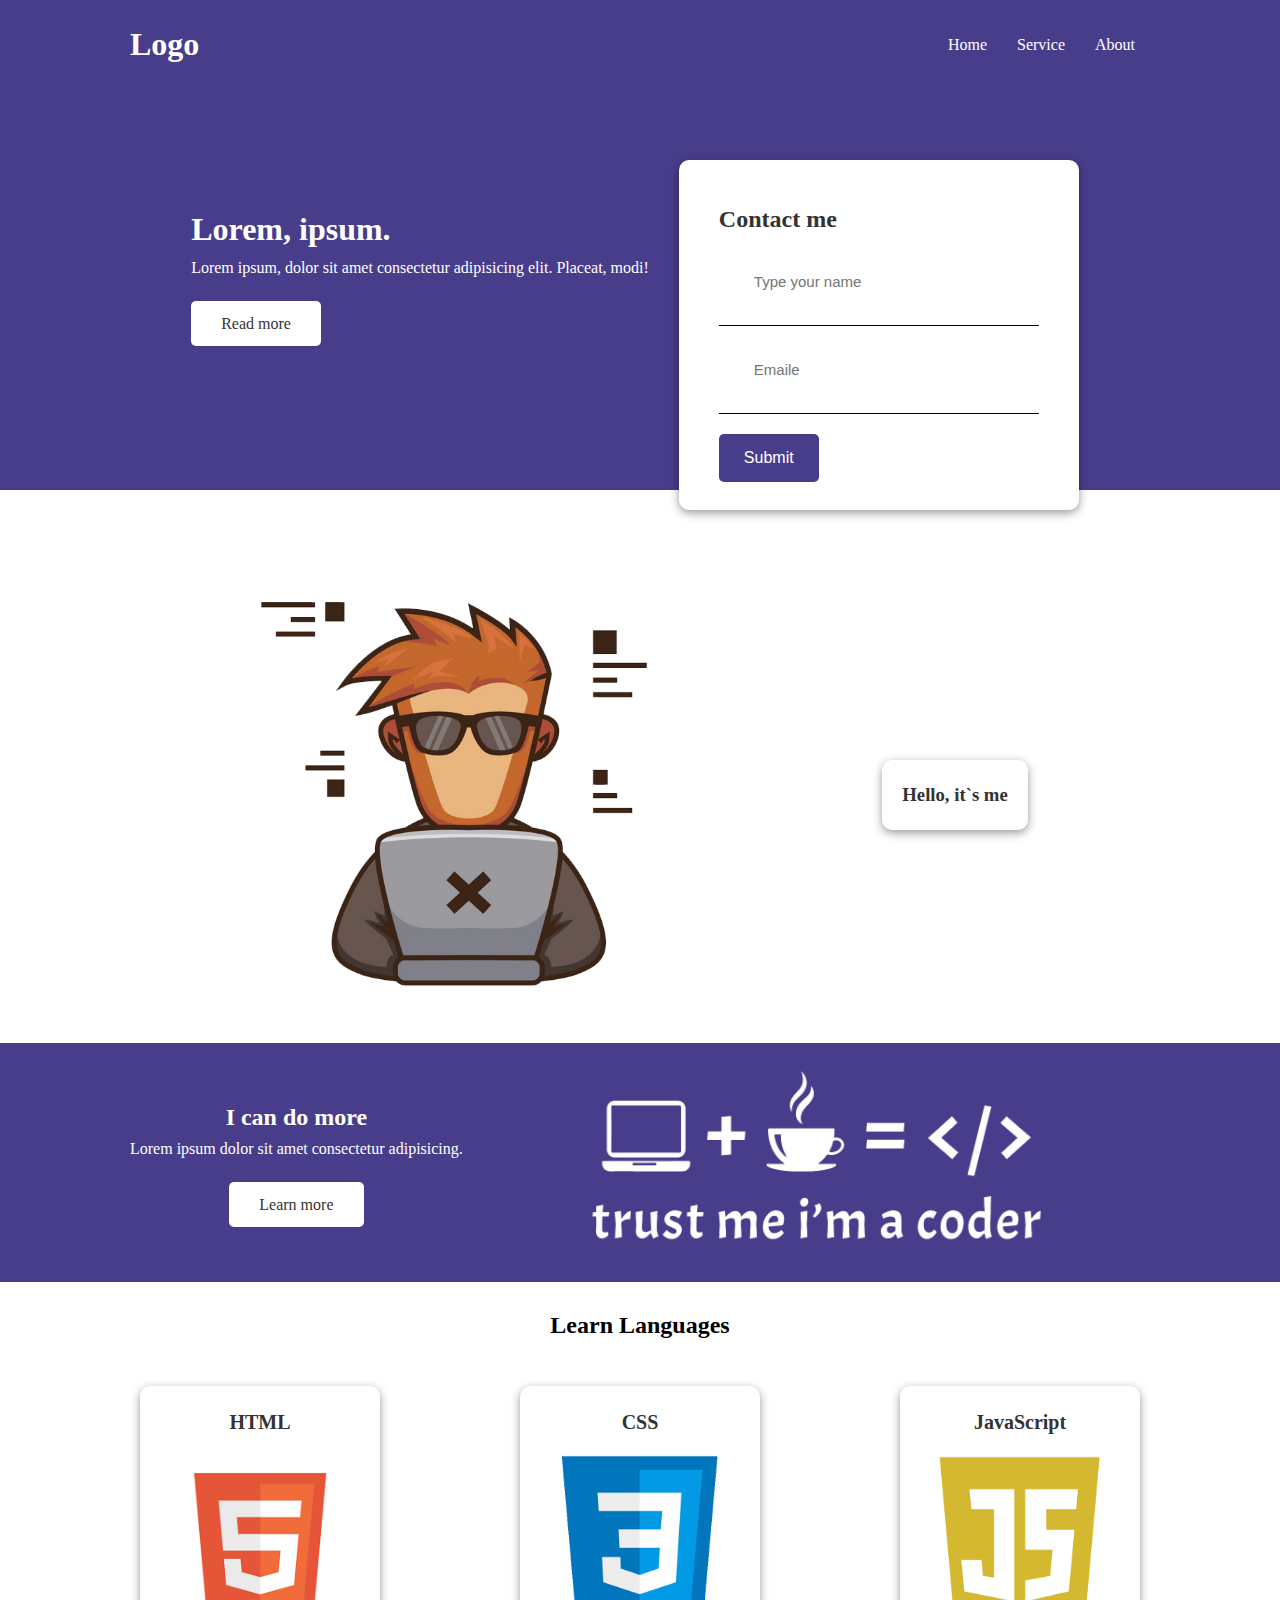
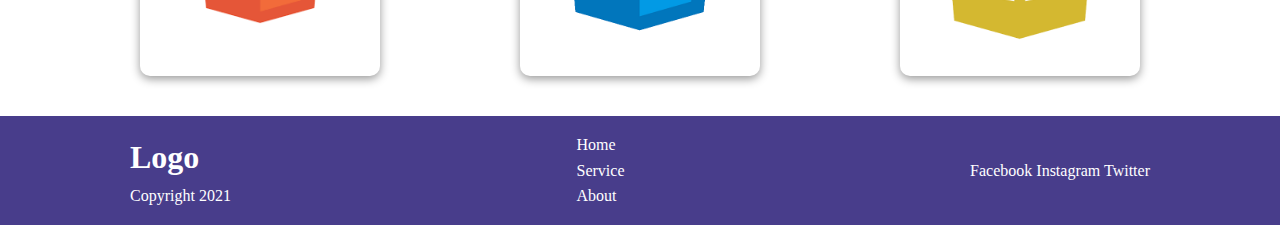
<file: index.html>
<!DOCTYPE html>
<html lang="en">
<head>
    <meta charset="UTF-8">
    <meta http-equiv="X-UA-Compatible" content="IE=edge">
    <meta name="viewport" content="width=device-width, initial-scale=1.0">
    <title>Project 2</title>
    <link rel="stylesheet" href="utility.css">
    <link rel="stylesheet" href="style.css">
    <title>Lesson-site</title>
</head>
<body>
    <div class="navbar">
        <div class="container flex">
            <h1 class="logo">Logo</h1>
            <nav>
                <ul>
                    <li><a href="index.html">Home</a></li>
                    <li><a href="service.html">Service</a></li>
                    <li><a href="about.html">About</a></li>
                </ul>
            </nav>
        </div>
    </div>
    <!-- navbar end -->

    <section class="show">
        <div class="container grid">
            <div class="show-text">
                <h1>Lorem, ipsum.</h1>
                <p>Lorem ipsum, dolor sit amet consectetur adipisicing elit. Placeat, modi!</p>
                <a href="service.html" class="btn btn-out">Read more</a>
            </div>
            <div class="show-form card">
                <h2>Contact me</h2>
                <form action="">
                    <div class="form-control">
                        <input type="name" name="name" placeholder="Type your name" required>
                    </div>

                    <div class="form-control">
                        <input type="email" name="name" placeholder="Emaile" required>
                    </div>

                    <input type="submit" value="Submit" class="btn btn-prime">
                </form>
            </div>
        </div>
    </section>
    <!-- New section -->

    <section class="pic">
        <div class="container grid">
            <img src="img/pic1.png" alt="">
            <div class="card">
                <h3>Hello, it`s me</h3>
            </div>
        </div>
    </section>

    <!-- New section -->
    <section class="more bg-dark my-2 py-2">
        <div class="container grid">
            <div class="text-center">
                <h2>I can do more</h2>
                <p>Lorem ipsum dolor sit amet consectetur adipisicing.</p>
                <a href="about.html" class="btn btn-out">Learn more</a>
            </div>
            <img src="img/pic2.png" alt="">
        </div>
    </section>

    <!-- Language section -->
    <section class="lang ">
        <h2 class="text-center my-2">
            Learn Languages
        </h2> 
        <div class="container flex">
            <div class="card text-center">
            <h4>HTML</h4>
            <img src="img/html.png" alt="">
            </div>
        
            <div class="card text-center">
            <h4>CSS</h4>
            <img src="img/css.png" alt="">
            </div>
        
            <div class="card text-center">
            <h4>JavaScript</h4>
            <img src="img/js.png" alt="">
            </div>
        </div>
    </section>

    <!-- Footer section -->

    <div class="footer bg-dark">
        <div class="container grid grid-3">
            <div>
            <h1>Logo</h1>
            <p>Copyright 2021</p>
            </div>
            <nav>
                <ul>
                    <li><a href="index.html">Home</a></li>
                    <li><a href="Service.html">Service</a></li>
                    <li><a href="about.html;">About</a></li>
                </ul>
            </nav>
            <div class="social">
                <a href="">Facebook</a>
                <a href="">Instagram</a>
                <a href="">Twitter</a>
            </div>
        </div>
    </div>
</body>
</html>
</file>
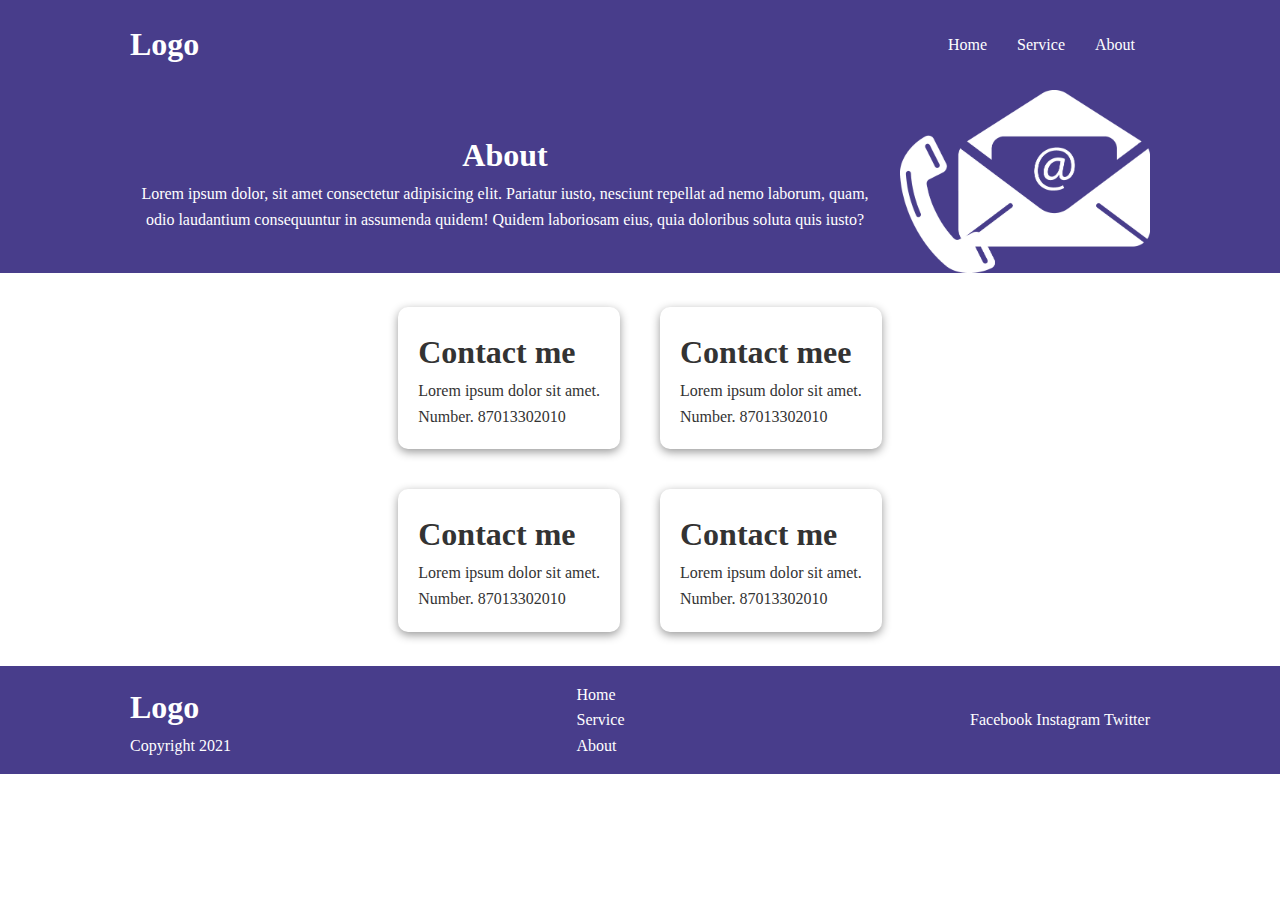
<file: About.html>
<!DOCTYPE html>
<html lang="en">
<head>
    <meta charset="UTF-8">
    <meta http-equiv="X-UA-Compatible" content="IE=edge">
    <meta name="viewport" content="width=device-width, initial-scale=1.0">
    <title>about page</title>
    <link rel="stylesheet" href="utility.css">
    <link rel="stylesheet" href="style.css">

</head>
<body>
    <div class="navbar">
        <div class="container flex">
            <h1 class="logo">Logo</h1>
            <nav>
                <ul>
                    <li><a href="index.html">Home</a></li>
                    <li><a href="service.html">Service</a></li>
                    <li><a href="about.html">About</a></li>
                </ul>
            </nav>
        </div>
    </div>
    <!-- navbar end -->

   <section class="serv bg-dark">
       <div class="container grid">
           <div class="text-center">
               <h1>About</h1>
               <p>Lorem ipsum dolor, sit amet consectetur adipisicing elit. Pariatur iusto, nesciunt repellat ad nemo laborum, quam, odio laudantium consequuntur in assumenda quidem! Quidem laboriosam eius, quia doloribus soluta quis iusto?</p>
           </div>
           <img src="/img/pic5.png" alt="">
       </div>
   </section>

   <section class="serv-niz my-2"></section>
   </section>

   <section class="spisok-about my-2">
       <div class="container grid">
           <div class="card">
               <h1>Contact me</h1>
                   <p>Lorem ipsum dolor sit amet.<br> Number. 87013302010</p>
           </div>

           <div class="card">
            <h1>Contact mee</h1>
                <p>Lorem ipsum dolor sit amet.<br> Number. 87013302010</p>
        </div>

        <div class="card">
            <h1>Contact me</h1>
                <p>Lorem ipsum dolor sit amet.<br> Number. 87013302010</p>
        </div>

        <div class="card">
            <h1>Contact me</h1>
                <p>Lorem ipsum dolor sit amet.<br> Number. 87013302010</p>
        </div>
       </div>
   </section>

    <!-- Footer section -->

    <div class="footer bg-dark">
        <div class="container grid grid-3">
            <div>
            <h1>Logo</h1>
            <p>Copyright 2021</p>
            </div>
            <nav>
                <ul>
                    <li><a href="index.html">Home</a></li>
                    <li><a href="Service.html">Service</a></li>
                    <li><a href="about.html;">About</a></li>
                </ul>
            </nav>
            <div class="social">
                <a href="">Facebook</a>
                <a href="">Instagram</a>
                <a href="">Twitter</a>
            </div>
        </div>
    </div>
</body>
</html>
</file>
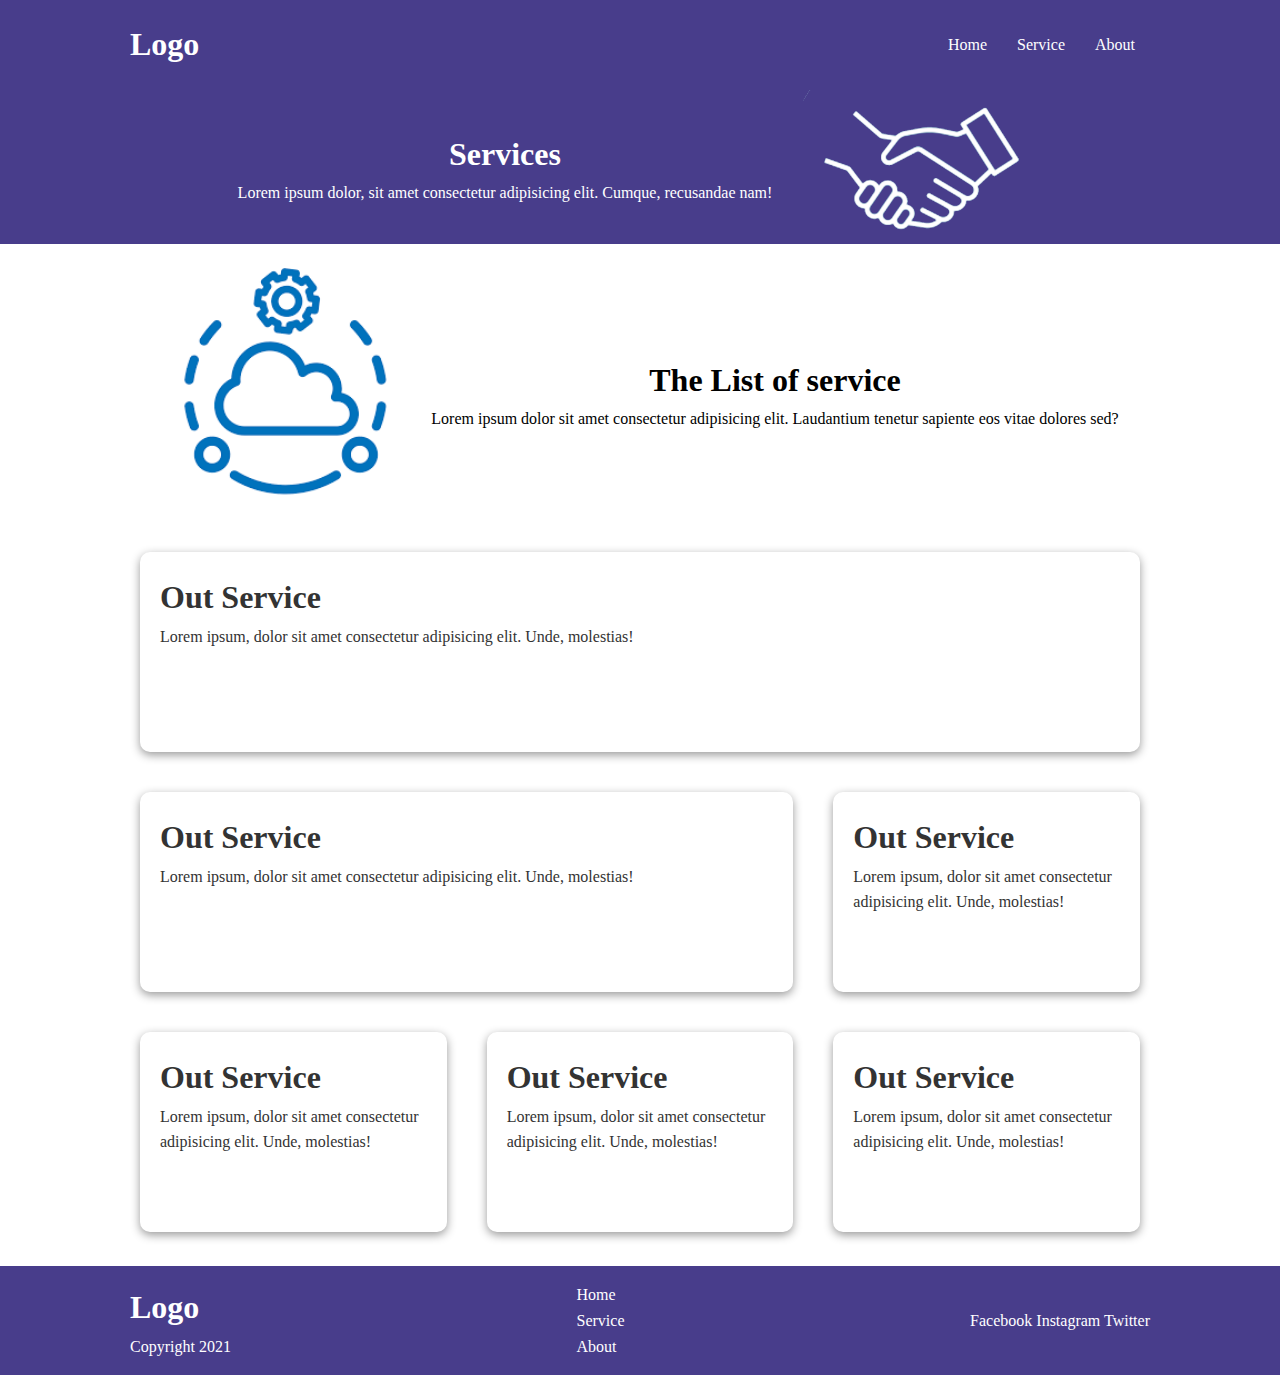
<file: service.html>
<!DOCTYPE html>
<html lang="en">
<head>
    <meta charset="UTF-8">
    <meta http-equiv="X-UA-Compatible" content="IE=edge">
    <meta name="viewport" content="width=device-width, initial-scale=1.0">
    <title>service page</title>
    <link rel="stylesheet" href="/utility.css">
    <link rel="stylesheet" href="/style.css">
</head>
<body>
    <div class="navbar">
        <div class="container flex">
            <h1 class="logo">Logo</h1>
            <nav>
                <ul>
                    <li><a href="index.html">Home</a></li>
                    <li><a href="service.html">Service</a></li>
                    <li><a href="about.html">About</a></li>
                </ul>
            </nav>
        </div>
    </div>
    <!-- navbar end -->

   <section class="serv bg-dark">
       <div class="container grid">
           <div class="text-center">
               <h1>Services</h1>
               <p>Lorem ipsum dolor, sit amet consectetur adipisicing elit. Cumque, recusandae nam!</p>
           </div>
           <img src="/img/pic3.png" alt="">
       </div>
   </section>

   <section class="serv-niz my-2">
       <div class="container grid">
           <img src="/img/pic4.png" alt="">
           <div class="text-center">
               <h1>The List of service</h1>
               <p>Lorem ipsum dolor sit amet consectetur adipisicing elit. Laudantium tenetur sapiente eos vitae dolores sed?</p>
           </div>
       </div>
   </section>

   <section class="spisok my-2">
       <div class="container grid grid-3">
           <div class="card">
               <h1>Out Service</h1>
                   <p>Lorem ipsum, dolor sit amet consectetur adipisicing elit. Unde, molestias!</p>
           </div>

           <div class="card">
            <h1>Out Service</h1>
                <p>Lorem ipsum, dolor sit amet consectetur adipisicing elit. Unde, molestias!</p>
        </div>

        <div class="card">
            <h1>Out Service</h1>
                <p>Lorem ipsum, dolor sit amet consectetur adipisicing elit. Unde, molestias!</p>
        </div>

        <div class="card">
            <h1>Out Service</h1>
                <p>Lorem ipsum, dolor sit amet consectetur adipisicing elit. Unde, molestias!</p>
        </div>

        <div class="card">
            <h1>Out Service</h1>
                <p>Lorem ipsum, dolor sit amet consectetur adipisicing elit. Unde, molestias!</p>
        </div>

        <div class="card">
            <h1>Out Service</h1>
                <p>Lorem ipsum, dolor sit amet consectetur adipisicing elit. Unde, molestias!</p>
        </div>
       </div>
   </section>

    <!-- Footer section -->

    <div class="footer bg-dark">
        <div class="container grid grid-3">
            <div>
            <h1>Logo</h1>
            <p>Copyright 2021</p>
            </div>
            <nav>
                <ul>
                    <li><a href="index.html">Home</a></li>
                    <li><a href="Service.html">Service</a></li>
                    <li><a href="about.html;">About</a></li>
                </ul>
            </nav>
            <div class="social">
                <a href="">Facebook</a>
                <a href="">Instagram</a>
                <a href="">Twitter</a>
            </div>
        </div>
    </div>
</body>
</html>
</file>
<file: utility.css>
.container {
    max-width: 1100px;
    margin: 0 auto;
    overflow: auto;
    padding: 0 40px;
}

.flex {
    display: flex;
    justify-content: space-between;
    align-items: center;
    height: 100%;
}

.grid {
    display: grid;
    grid-template-columns: auto auto;
    gap: 20px;
    justify-content: center;
    align-items: center;
    overflow: visible;
}

.card {
    background-color: white;
    color: #333;
    border-radius: 10px;
    box-shadow: 0 3px 10px rgba(0, 0, 0, 0.404);
    padding: 20px;
    margin: 10px;
}

.btn {
    display: inline-block;
    margin-top: 20px;
    background-color: #fff;
    padding: 10px 30px;
    border: none;
    border-radius: 5px;
}

.btn:hover {
    transform: scale(0.98);
}

.btn-prime {
    background-color: darkslateblue;
    color: white;
    padding: 15px 25px;
    font-size: 16px;
}

.btn-out:hover {
    background-color: transparent;
    color: white;
    border: 1px solid white;
}

.text-center {
    text-align: center;
    align-self: center;
}

.bg-dark {
    background-color: darkslateblue;
    color: white;
}



/* Our margins */

.my-1 {
    margin: 1rem 0;
}

.my-2 {
    margin: 1.5rem 0;
}

.my-3 {
    margin: 2rem 0;
}

.my-4 {
    margin: 3rem 0;
}

.my-5 {
    margin: 4rem 0;
}

/* our padding */

.py-1 {
    padding: 1rem 0;
}

.py-2 {
    padding: 1.5rem 0;
}

.py-3 {
    padding: 2rem 0;
}

.py-4 {
    padding: 3rem 0;
}

.py-5 {
    padding: 4rem 0;
}

.grid-3 {
    grid-template-columns: auto auto auto;
    justify-content: space-between;
}
</file>
<file: style.css>
* {
    padding: 0;
    margin: 0;
    box-sizing: border-box;

}

body {
    font-family: cursive;
    line-height: 1.6;
}

ul {
    list-style: none;
}

a {
    text-decoration: none;
    color: #333;
}

.navbar {
    background-color: darkslateblue;
    color: white;
    height: 90px;
}

.navbar ul {
    display: flex;
}

.navbar a {
    color: white;
    padding: 10px;
    margin: 0 5px;
}

.navbar a:hover {
    border-bottom: 1px solid white;
}

.show {
    height: 400px;
    background-color: darkslateblue;
    color: white;
    position: relative;
}

.show-form {
    top: 60px;
    position: relative;
    height: 350px;
    width: 400px;
    padding: 40px;
    justify-content: flex-end;
}

.show .grid {
    overflow: visible;
}

.show-form input[type="email"],
.show-form input[type="name"] {
    border: 0;
    border-bottom: 1px solid;
    width: 100%;
    padding: 35px;
    font-size: 15px;
}

.show-form input:focus {
    outline: none;
}

.pic .container img {
    width: 70%;
}

.pic {
    margin-top: 5rem;
}

/* Rea more section */
.more .container .text-center {
    color: white;
}

.more .container img {
    width: 70%;
    margin: 0 auto;
}

/* Lang section */

.lang .flex {
    flex-wrap: wrap;
}

.lang .card {
    margin: 18px 10px 40px;
    transition: .2s ease;
}

.lang .card img {
    width: 200px;
}

.lang .card h4{
    font-size: 20px;
    margin-bottom: 10px;
}

.lang .card:hover {
    transform: translateY(-15px);
}

.footer {
    color: white;
    padding: 1rem;
}

.footer a {
    color: white;
}

/* Section serv */

.serv .container img {
    width: 250px;
    justify-content: end;
}

.serv-niz .container img {
    width: 250px;
}

.spisok .grid .card:nth-child(1) {
    grid-column: 1 / 4;
}

.spisok .grid .card:nth-child(2) {
    grid-column: 1 / 3;
}

.spisok .grid .card {
    height: 200px;
}

.spisok-about .container .grid .card {
    grid-column: 1 / 1 ;
}

@media (max-width: 768px) {
     .grid,
     .show .grid,
     .pic .grid,
     .more .grid,
     .footer .grid {
         grid-template-columns: 1fr;
     }

     .show {
         height: auto;
        }

        .show-form {
            justify-self: center;
        }

        .show-text {
            margin-top: 1rem;
            text-align: center;
        }

        .pic img {
            justify-self: center;
        }

        .lang .flex {
            justify-content: center;
        }

        .footer .grid-3 {
            text-align: center;
        }

        .serv .container img {
            justify-self: center;
        }
        .serv-niz .container img {
            justify-self: center;
        }

        .spisok .grid  .card:nth-child(1) {
            grid-column: 1 / 1;
        }

        .spisok .grid  .card:nth-child(2) {
            grid-column: 1 / 1;
        }

}
</file>
